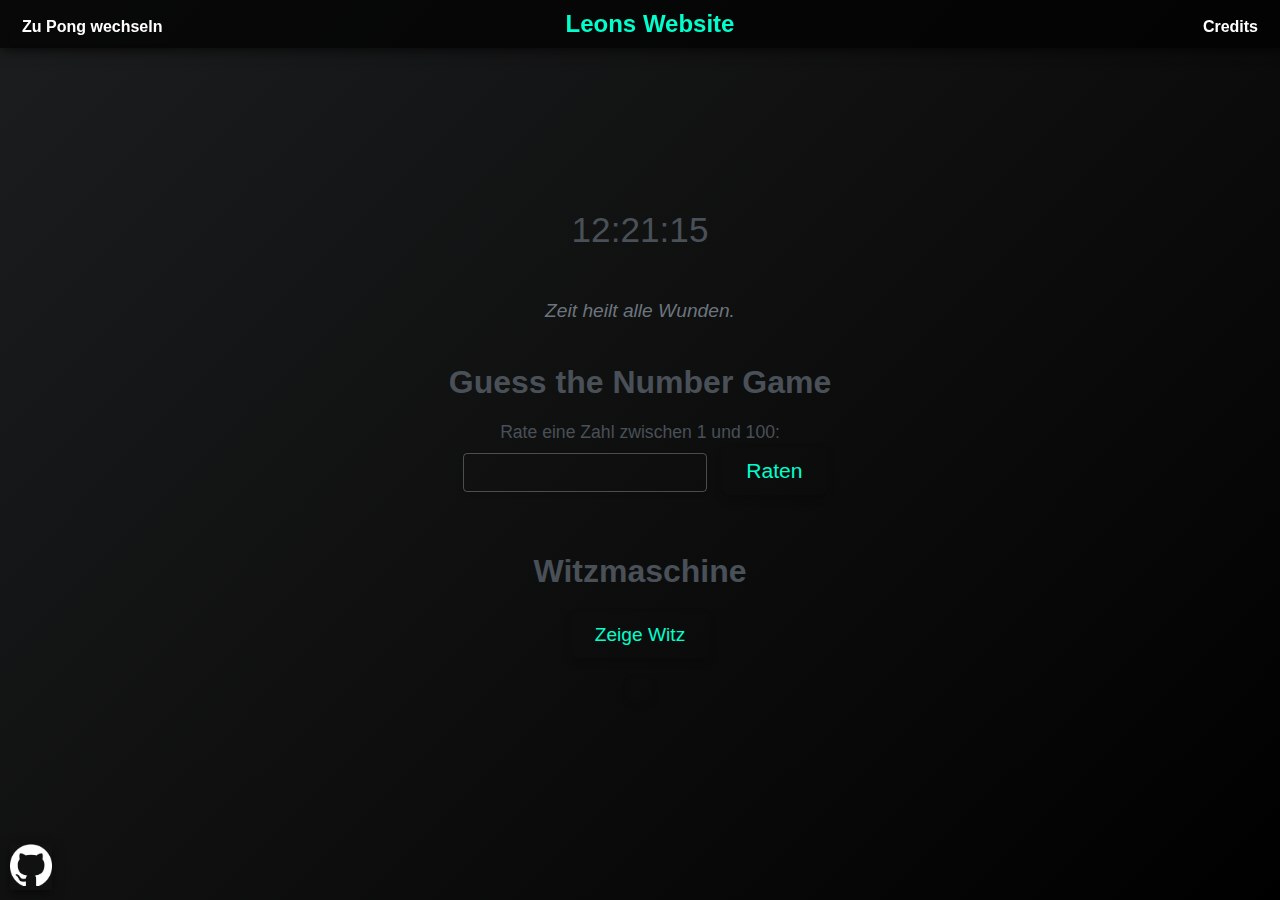
<file: index.html>
<!DOCTYPE html>
<html lang="de">
<head>
    <meta charset="UTF-8">
    <meta name="viewport" content="width=device-width, initial-scale=1.0">
    <title>Leons Website</title>
    <link rel="stylesheet" href="style.css">
    <link rel="icon" type="image/x-icon" href="Bilder/Leon.ico">
</head>
<body>
    <!-- Schwarze Leiste -->
    <div class="top-bar">Leons Website</div>
    <!-- Digitale Uhr -->
    <div id="clock">00:00:00</div>
    <!-- Zitat -->
    <div id="quote">Zitat wird geladen...</div>
    <!-- Zahlenratespiel -->
    <h1>Guess the Number Game</h1>
    <p> Rate eine Zahl zwischen 1 und 100: <p>
    <input type="text" id="guessInput">
    <button onclick="checkGuess()">Raten</button>
    <p id="output"></p>
    <!-- Witz  -->
    <h1>Witzmaschine</h1>
    <button onclick="zeigeWitz()">Zeige Witz</button>
    <div id="witzAnzeige"></div>
    <a href="https://github.com/Leonn170709/leonn170709.github.io" class="github">
<img src="Bilder/github-mark-white.png" alt="Github" style="width:42px;height:42px;">
</a>
    <!-- Weiterleitungsbutto zum Mini-Pong Spiel -->
    <button id="animationBtn" class="pong-button" onclick="addAnimationToUrl()">Zu Pong wechseln</button>
    <!-- Weiterleitungsbutto zu hilfe -->
    <button id="hilfebtn" class="back-button" onclick="addhilfe()">Credits</button>
    <script>
       // Digitale Uhr aktualisieren (geklaut von Github)
        function updateClock() {
            const now = new Date();
            const hours = String(now.getHours()).padStart(2, '0');
            const minutes = String(now.getMinutes()).padStart(2, '0');
            const seconds = String(now.getSeconds()).padStart(2, '0');
            document.getElementById('clock').textContent = `${hours}:${minutes}:${seconds}`;
        }
        setInterval(updateClock, 1000);
        updateClock();
        // Zitate
        const quotes = [
            "Zeit ist das, was wir am meisten wollen, aber was wir am schlechtesten nutzen.",
            "Zeit heilt alle Wunden.",
            "Der richtige Zeitpunkt ist jetzt.",
            "Geduld ist die Kunst, nur langsam wütend zu werden.",
            "Die Zeit vergeht, der Augenblick bleibt.",
            "Jede Minute zählt.",
            "Nutze die Zeit, denn sie kommt nie zurück.",
            "Eile mit Weile.",
            "Wer zu spät kommt, den bestraft das Leben.",
            "Träume nicht dein Leben, lebe deinen Traum.",
            "In der Ruhe liegt die Kraft.",
            "Zeit ist kostbarer als Gold.",
            "Lebe den Moment.",
            "Die Zeit fliegt wie der Wind."
        ];
        function updateQuote() {
            const quoteIndex = Math.floor(Math.random() * quotes.length);
            document.getElementById('quote').textContent = quotes[quoteIndex];
        }
        setInterval(updateQuote, 60000);
        updateQuote();
        // Zahlenratespiel
        const secretNumber = Math.floor(Math.random() * 100) + 1;
        let attempts = 0;
        function checkGuess() {
            const userGuess = document.getElementById("guessInput").value;
            if (isNaN(userGuess) || userGuess < 1 || userGuess > 100) {
                document.getElementById("output").innerText = "Bitte gebe eine Zahl zwischen 1 und 100 ein.";
            } else {
                attempts++;
                if (userGuess == secretNumber) {
                    document.getElementById("output").innerText = "Herzlichen Glückwunsch! Du hast die richtige Zahl geraten in " + attempts + " Versuchen!";
                } else {
                    const hint = userGuess < secretNumber ? "Größer!" : "Kleiner!";
                    document.getElementById("output").innerText = "Leider falsch. Versuche es erneut. Tipp: " + hint + " Versuche: " + attempts;
                }
            }
        }
        // Witze welche angezeigt werden können
        const witze = [
            "Zwei Freundinnen treffen sich: „Wie viel wiegst du?“ Keine Antwort. „Komm schon, wenigstens die ersten 3 Ziffern…“  Ex-Freundinnen.",
            "Verkehrskontrolle. Der Polizist: „Haben Sie etwas getrunken?“  Autofahrer: „Nein.“  Polizist: „Sollten Sie aber! Mindestens 2 Liter am Tag.“",
            "Freitagabend. „Schatz, sollen wir uns ein schönes Wochenende machen?“  „Klar!“  „Klasse, dann bis Montag!“",
            "Sagt der Arzt zum Kleinkünstler: „Sie haben noch 6 Monate zu leben.“ Darauf der Kleinkünstler: 6 Monate? So lange kann ich mir nicht leisten!“","Warum können Geister so schlecht lügen? Weil man sie immer durchschauen kann!",
            "Was macht ein Pirat am Computer? Er drückt die Enter-Taste.",
            "Wie nennt man einen Bumerang, der nicht zurückkommt? Einen Stock.",
            "Warum können Geister so schlecht Fußball spielen? Weil sie einfach nicht auf dem Ball bleiben können!",
            "Was ist orange und geht nicht unter? Eine Zitrusfrucht mit Schwimmflügeln.",
            "Warum dürfen Geister keine Geheimnisse erzählen? Weil sie keine Körper haben!",
            "Warum können Bäume nicht tanzen? Weil sie zu sehr verwurzelt sind.",
            "Warum können Elche nicht rechnen? Weil sie zu oft rumnörgeln.",
            "Warum essen Geister keinen Salat? Weil sie es einfach nicht verdauen können.",
            "Warum sollte man nie einem Baum trauen? Weil sie leicht entwurzelt werden.",
            "Warum können Ameisen nicht schwimmen? Weil sie keine Schwimmflügel haben.",
            "Was macht ein Schneemann im Sommer? Schmelzen.",
            "Warum haben Spinnen kein Handy? Weil sie nur Netze brauchen.",
            "Warum können sich Bananen nicht gegen Äpfel verteidigen? Weil sie weich sind.",
            "Warum wird ein Computer immer müde? Weil er zu viele Fenster öffnet.",
        ];
        function zeigeWitz() {
            const witzIndex = Math.floor(Math.random() * witze.length);
            document.getElementById("witzAnzeige").innerHTML = witze[witzIndex];
        }
        //weiterleitungen für homeserver
        function redirectToNextcloud() {
            const currentUrl = window.location.origin;
            const newUrl = currentUrl + ':181';
            window.location.href = newUrl;
        }
        function redirectToCasaOS() {
            const currentUrl = window.location.origin;
            const newUrl = currentUrl + ':81';
            window.location.href = newUrl;
        }
        // Weiterleitungen für allgemein 
       function addAnimationToUrl() {
            const currentUrl = window.location.origin;
            const newUrl = currentUrl + '/pong.html';
            window.location.href = newUrl;
        }
        function addhilfe() {
            const currentUrl = window.location.origin;
            const newUrl = currentUrl + '/credits.html';
            window.location.href = newUrl;
        }
    </script>

</body>
</html>
</file>
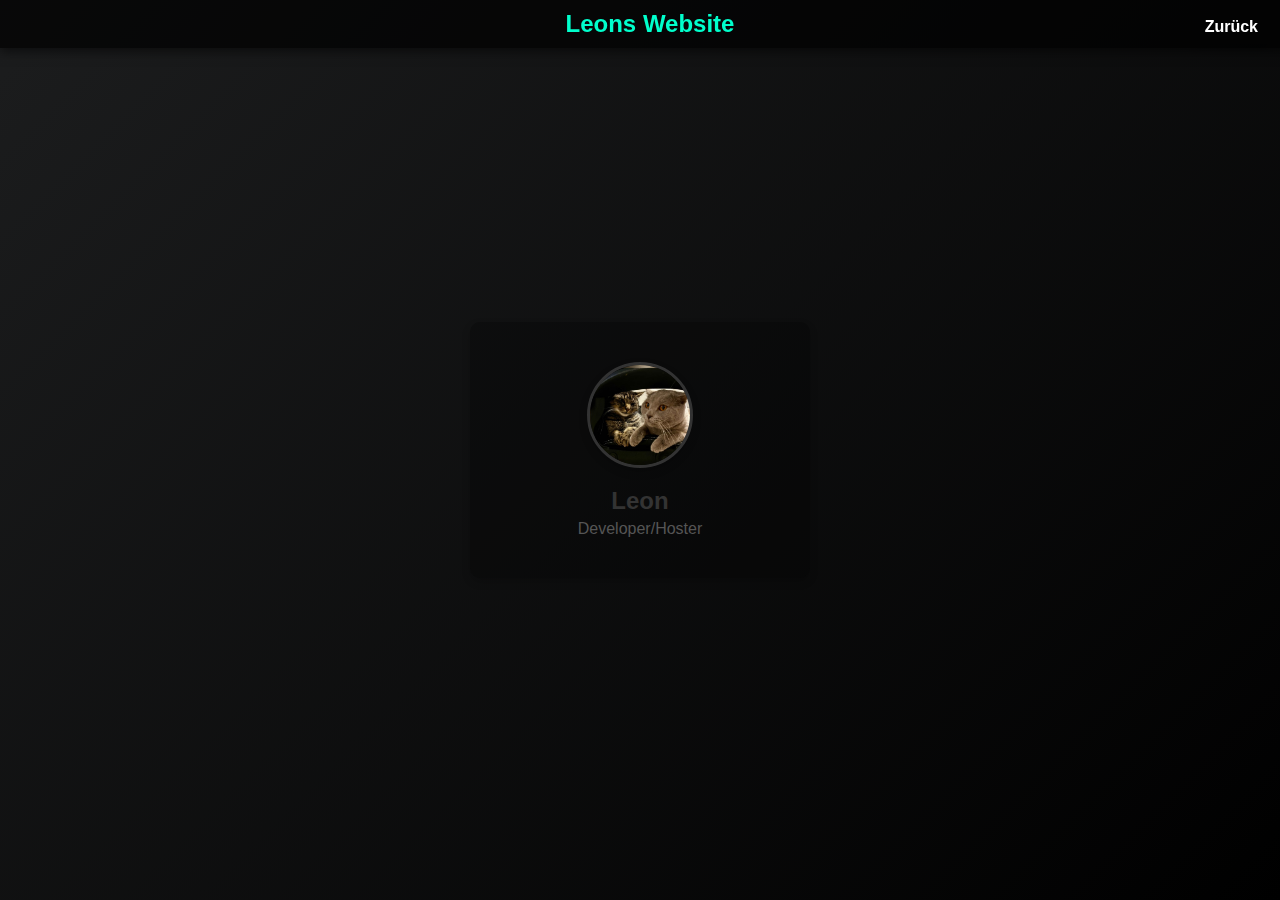
<file: credits.html>
<!DOCTYPE html>
<html lang="de">
<head>
    <meta charset="UTF-8">
    <meta name="viewport" content="width=device-width, initial-scale=1.0">
    <title>Credits</title>
    <link rel="stylesheet" href="style.css">
    <link rel="stylesheet" href="credits.css">
    
    <link rel="icon" type="image/x-icon" href="Bilder/Leon.ico">
</head>
<body> <!--1. Credit-->
    <div class="credits">
        <div class="credit-item">
            <img src="Bilder/Leon.jpg" alt="Profilbild" class="profile-pic">
            <h2>Leon</h2>
            <p>Developer/Hoster</p>
        </div>
        <!-- 2. Credit
        <div class="credit-item">
            <img src="Pfad zum Bild" alt="Name Logo" class="profile-pic">
            <h22. Credit</h2>
            <p>Developer</p>
        </div> -->
    </div>
    
    <!-- Schwarze Leiste -->
    <div class="top-bar">Leons Website</div>
    <!-- Zurück-Button -->
    <button class="back-button" onclick="removeAnimationFromUrl()">Zurück</button>
    <script>
       //Zurück-Button
       function removeAnimationFromUrl() {
            const currentUrl = window.location.href;
            const newUrl = currentUrl.replace("/credits.html", "");
            window.location.href = newUrl;
        }
    </script>

</body>
</html>
</file>
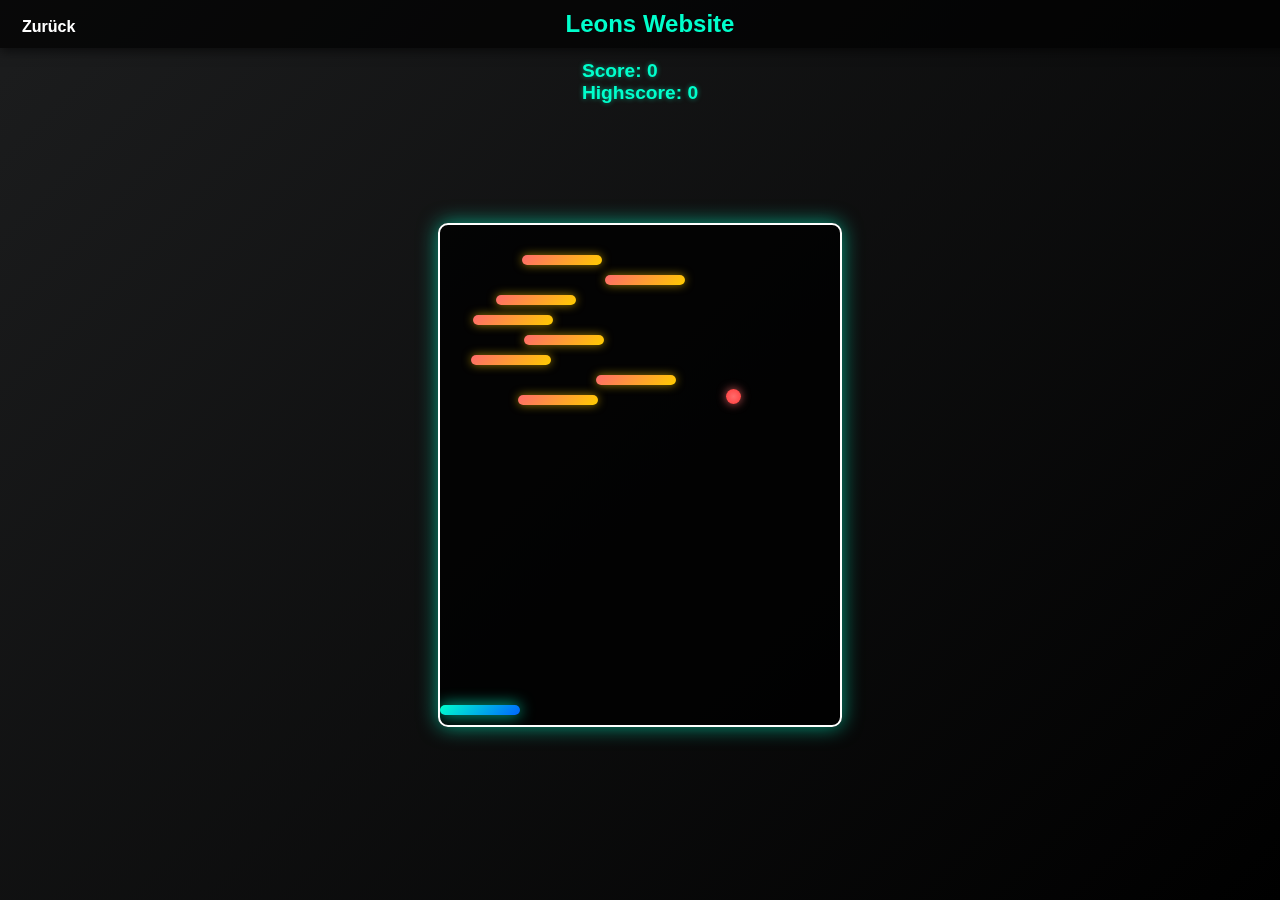
<file: pong.html>
<!DOCTYPE html>
<html lang="de">
<head>
    <meta charset="UTF-8">
    <meta name="viewport" content="width=device-width, initial-scale=1.0">
    <title>Leons Pong Spiel</title>
    <link rel="stylesheet" href="pong.css">
    

    <link rel="icon" type="image/x-icon" href="Bilder/Leon.ico">
</head>
<body>
    <!-- Schwarze Leiste oben -->
    <div class="top-bar">Leons Website</div>
    <!-- back button -->
    <button class="back-button" onclick="removeAnimationFromUrl()">Zurück</button>
    <!-- Score board -->
    <div class="score-board">
        <div>Score: <span id="score">0</span></div>
        <div>Highscore: <span id="highscore">0</span></div>
    </div>

    <!-- Pong-Spielbereich -->
    <div id="pongGame">
        <div id="paddle"></div>
        <div id="ball"></div>
    </div>
    <script>
        function removeAnimationFromUrl() {
            const currentUrl = window.location.href;
            const newUrl = currentUrl.replace("/pong.html", "");
            window.location.href = newUrl;
        }
        const pongGame = document.getElementById("pongGame");
        const paddle = document.getElementById("paddle");
        const ball = document.getElementById("ball");
        let ballX = 200, ballY = 250, ballDX = 2, ballDY = -2;
        let paddleX = 160;
        let score = 0, highscore = 0;
       
        // Blöcke 
        let blocks = [];
        function createBlocks() {
            blocks.forEach(block => block.remove());
            blocks = [];
            //anzahl der blöcke
            for (let i = 0; i < 8; i++) {
                let block = document.createElement("div");
                block.className = "block";
                block.style.top = (i * 20 + 30) + "px";
                block.style.left = (Math.random() * (pongGame.offsetWidth - 80)) + "px";
                pongGame.appendChild(block);
                blocks.push(block);
            }
        }

        createBlocks();
        // Punkte anzeigen und aktualisieren
        function updateScore() {
            document.getElementById("score").innerText = score;
            if (score > highscore) {
                highscore = score;
                document.getElementById("highscore").innerText = highscore;
            }
        }
        // Paddle bewegen
        pongGame.addEventListener("mousemove", e => {
            paddleX = e.clientX - pongGame.offsetLeft - paddle.offsetWidth / 2;
            paddle.style.left = Math.min(Math.max(0, paddleX), pongGame.offsetWidth - paddle.offsetWidth) + "px";
        });

        // Ball bewegen
        function moveBall() {
            ballX += ballDX;
            ballY += ballDY;

            // Wandkollision
            if (ballX <= 0 || ballX >= pongGame.offsetWidth - ball.offsetWidth) ballDX *= -1;
            if (ballY <= 0) ballDY *= -1;

            // Schlägerkollision
            if (ballY >= pongGame.offsetHeight - paddle.offsetHeight - ball.offsetHeight &&
                ballX >= paddleX && ballX <= paddleX + paddle.offsetWidth) {
                ballDY *= -0.9
            }

            // Blockkollision
            blocks.forEach((block, index) => {
                const blockRect = block.getBoundingClientRect();
                const ballRect = ball.getBoundingClientRect();
                if (ballRect.top < blockRect.bottom &&
                    ballRect.bottom > blockRect.top &&
                    ballRect.left < blockRect.right &&
                    ballRect.right > blockRect.left) {
                    ballDY *= -1.1;
                    block.remove();
                    blocks.splice(index, 1);
                    score++;
                    updateScore();
                    if (blocks.length === 0) {
                        createBlocks();
                    }
                }
            });

            // Spiel verloren
            if (ballY >= pongGame.offsetHeight) {
                alert("Game Over!");
                ballX = 250;
                ballY = 250;
                ballDX = 2;
                ballDY = -2;
                score = 0;
                updateScore();
                createBlocks();
            }
            
            // Position vom Ball aktualisieren
            ball.style.left = ballX + "px";
            ball.style.top = ballY + "px";

            requestAnimationFrame(moveBall);
        }
        
        moveBall();
    </script>
</body>
</html>
</file>
<file: style.css>
body {
    display: flex;
    flex-direction: column;
    align-items: center;
    justify-content: center;
    height: 100vh;
    margin: 0;
    background: linear-gradient(135deg, #1c1d1e, #000000);
    font-family: Arial, sans-serif;
    color: rgb(0, 0, 0);
}

/* Schwarze Leiste */
.top-bar {
    background-color: rgba(0, 0, 0, 0.7);
    color: #00ffcc;
    padding: 10px;
    width: 100%;
    text-align: center;
    font-size: 1.5em;
    font-weight: bold;
    position: fixed;
    top: 0;
    left: 0;
    z-index: 10;
    box-shadow: 0px 4px 10px rgba(0, 0, 0, 0.5);
}

/* Buttons */
button {
    padding: 12px 24px;
    font-size: 1.2em;
    color: #00ffcc;
    border: none;
    border-radius: 8px;
    cursor: pointer;
    background-color: #00ffcc00;
    transition: background-color 0.3s ease, box-shadow 0.3s ease;
    box-shadow: 0 4px 8px rgba(0, 0, 0, 0.2);
}

/* Digitale Uhr */
#clock {
    font-size: 2.2em;
    margin: 20px;
    color: #495057;
    padding: 10px;
    border-radius: 6px;
    background-color: #ffffff00;
}

/* Zitat */
#quote {
    font-size: 1.2em;
    font-style: italic;
    margin: 10px;
    color: #6c757d;
    padding: 10px;
    border-radius: 6px;
    background-color: #00ffcc00;
}

/* Zahlenratespiel */
#output {
    font-size: 1.5em;
    margin-bottom: 20px;
    color: #495057;
    padding: 5px;
    border-radius: 6px;
    background-color:#00ffcc00;
}
#guessInput {
    padding: 8px;
    border: 1px solid #ced4da50;
    background-color: #00ffcc00;
    color: #495057;
    border-radius: 4px;
    margin: 10px;
    font-size: 1em;
    box-shadow: 0 2px 4px rgba(0, 0, 0, 0.1);
}

/* Witz Generator */
#witzAnzeige {
    margin: 19px;
    padding: 11px;
    border: 1px solid #dee2e600;
    border-radius: 8px;
    font-size: 1.2em;
    color: #495057;
    background-color: #f8f9fa00;
    box-shadow: 0 4px 8px rgba(0, 0, 0, 0.1);
}

/* Weiterleitungsbuttons */
.redirectBtn {
    background-color: #28a745;
    color: #1c1d1e;
    position: fixed;
    bottom: 10px;
    box-shadow: 0 4px 8px rgba(0, 0, 0, 0.2);
    font-size: 1.2em;
    
}
.redirectBtn:hover {
    background-color: #218838;
    box-shadow: 0 6px 12px rgba(40, 167, 69, 0.6);
}



#nextcloudBtn { left: 20px; }
#casaosBtn { right: 20px; }
#animationBtn {
    position: fixed;
    top: 10px;
    left: 10px;
    padding: 8px 12px;
    background-color: rgba(255, 68, 0, 0);
    color: white;
    font-size: 1em;
    font-weight: bold;
    border: none;
    border-radius: 5px;
    cursor: pointer;
    z-index: 11;
    transition: background-color 0.3s ease;
    margin: auto;
}

p {
    color: #495057;
    font-size: 1.1em;
    margin: 0;
}

h1 {
    color: #495057;
}

/* Zurück-Button */
.back-button {
    position: fixed;
    top: 10px;
    right: 10px;
    padding: 8px 12px;
    background-color: rgba(255, 68, 0, 0);
    color: white;
    font-size: 1em;
    font-weight: bold;
    border: none;
    border-radius: 5px;
    cursor: pointer;
    z-index: 11;
    transition: background-color 0.3s ease;
    margin: auto;
}
.back-button:hover {
    background-color: rgba(35, 35, 35, 0.074);
}

.github {
    position: fixed;
    bottom: 10px;
    left: 10px;
    box-shadow: 0px 4px 10px rgba(0, 0, 0, 0.5);
}
</file>
<file: credits.css>
.credits {
    text-align: center;
    background-color: #00000042;
    padding: 20px;
    border-radius: 10px;
    box-shadow: 0 4px 8px rgba(0, 0, 0, 0.2);
    width: 300px;
}

.credit-item {
    margin: 20px 0;
}

.profile-pic {
    width: 100px;
    height: 100px;
    border-radius: 50%;
    object-fit: cover;
    border: 3px solid #333;
    box-shadow: 0 4px 8px rgba(0, 0, 0, 0.2);
}

h2 {
    margin: 15px 0 5px;
    color: #333;
}

p {
    color: #555;
    font-size: 1em;
    margin: 5px 0;
}
</file>
<file: pong.css>
body {
    display: flex;
    flex-direction: column;
    align-items: center;
    justify-content: center;
    height: 100vh;
    margin: 0;
    background: linear-gradient(135deg, #1c1d1e, #000000);
    font-family: Arial, sans-serif;
    color: rgb(0, 0, 0);
}

/* Schwarze Leiste */
.top-bar {
    background-color: rgba(0, 0, 0, 0.7);
    color: #00ffcc;
    padding: 10px;
    width: 100%;
    text-align: center;
    font-size: 1.5em;
    font-weight: bold;
    position: fixed;
    top: 0;
    left: 0;
    z-index: 10;
    box-shadow: 0px 4px 10px rgba(0, 0, 0, 0.5);
}

/* Zurück-Button */
.back-button {
    position: fixed;
    top: 10px;
    left: 10px;
    padding: 8px 12px;
    background-color: rgba(255, 68, 0, 0);
    color: white;
    font-size: 1em;
    font-weight: bold;
    border: none;
    border-radius: 5px;
    cursor: pointer;
    z-index: 11;
    transition: background-color 0.3s ease;
}
.back-button:hover {
    background-color: rgba(35, 35, 35, 0.074);
}

/* Punktestand */
.score-board {
    position: fixed;
    top: 60px;
    color: #00ffcc;
    font-size: 1.2em;
    font-weight: bold;
    text-shadow: 0 0 5px rgba(0, 255, 204, 0.5);
}



/* Pong-Spielbereich */
#pongGame {
    position: relative;
    width: 400px;
    height: 500px;
    background: rgba(0, 0, 0, 0.8);
    border: 2px solid #fff;
    border-radius: 10px;
    overflow: hidden;
    margin-top: 50px;
    box-shadow: 0 0 20px rgba(0, 255, 204, 0.6);
}

/* Schläger */
#paddle {
    position: absolute;
    bottom: 10px;
    width: 80px;
    height: 10px;
    background: linear-gradient(135deg, #00ffcc, #0066ff);
    border-radius: 5px;
    box-shadow: 0 0 15px rgba(0, 255, 204, 0.8);
    transition: width 0.2s;
}
#paddle:hover {
    width: 90px; /* Vergrößert das Paddle bei Hover */
}

/* Ball */
#ball {
    position: absolute;
    width: 15px;
    height: 15px;
    background: radial-gradient(circle, #ff6b6b, #ff3b3b);
    border-radius: 50%;
    box-shadow: 0 0 10px rgba(255, 107, 107, 0.8);
    animation: bounce 0.5s ease-in-out infinite;
}

/* Block */
.block {
    position: absolute;
    width: 80px;
    height: 10px;
    background: linear-gradient(135deg, #ff6b6b, #ffcc00);
    border-radius: 5px;
    box-shadow: 0 0 10px rgba(255, 204, 0, 0.6);
    transition: transform 0.2s, opacity 0.3s;
}
.block:hover {
    transform: scale(1.05);
    opacity: 0.9;
}

/* Animationen */
@keyframes bounce {
    0%, 100% { transform: translateY(0); }
    50% { transform: translateY(-2px); }
}
</file>
